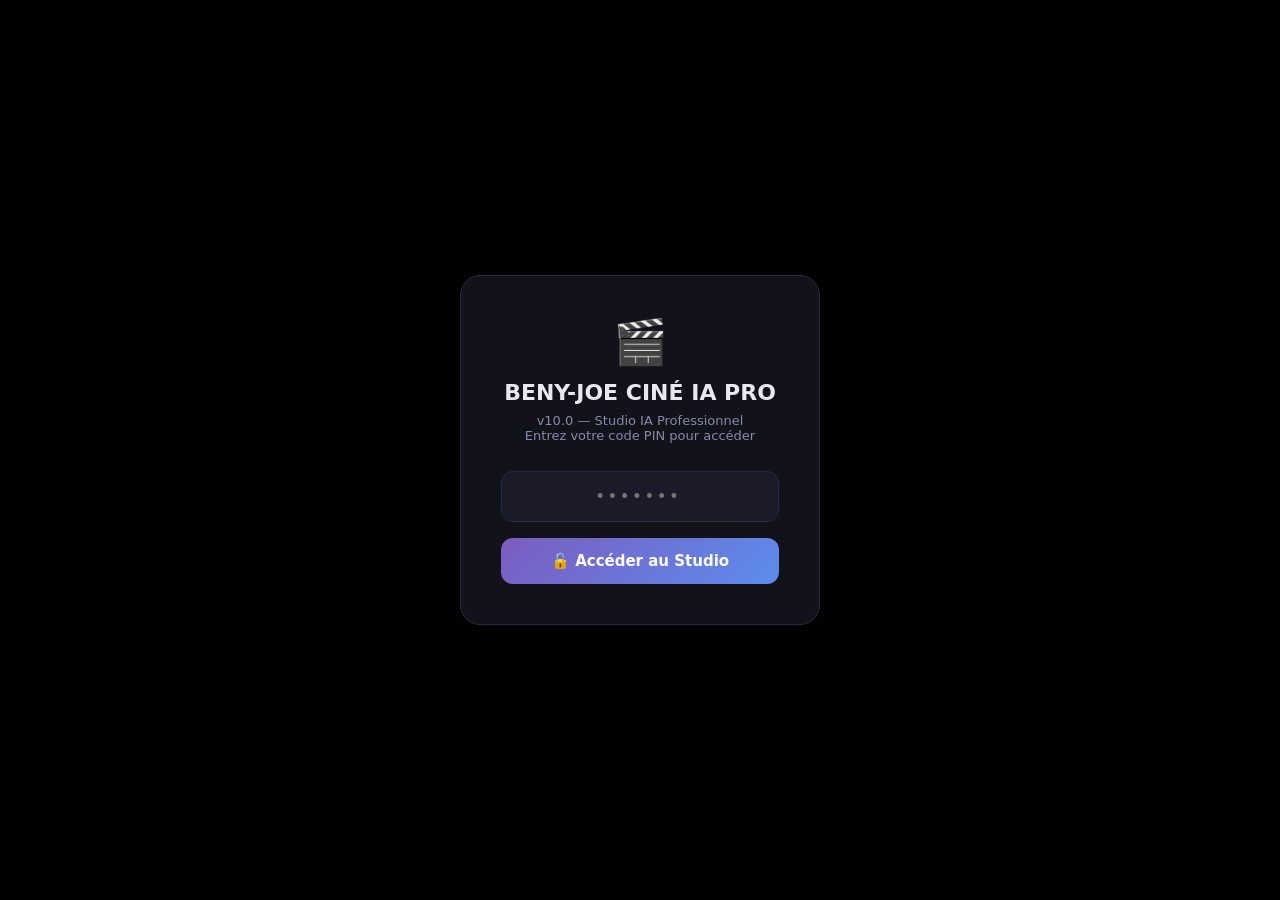
<file: frontend/index.html>
<!DOCTYPE html>
<html lang="fr">
<head>
<meta charset="UTF-8"/>
<meta name="viewport" content="width=device-width, initial-scale=1.0"/>
<title>🎬 BENY-JOE CINÉ IA PRO v8.0</title>
<style>
:root {
  --bg:#0a0a0f;--bg2:#12121a;--bg3:#1a1a28;--border:#2a2a40;
  --accent:#7c5cbf;--accent2:#5b8dee;--gold:#e8b84b;--red:#e84b6e;
  --green:#4be8a0;--text:#e8e8f0;--muted:#8888aa;--radius:12px;
  --shadow:0 4px 24px rgba(0,0,0,0.6);
}
*{box-sizing:border-box;margin:0;padding:0}
body{background:var(--bg);color:var(--text);font-family:'Segoe UI',system-ui,sans-serif;min-height:100vh;overflow-x:hidden}
.header{background:linear-gradient(135deg,#0f0f1e,#1a1030,#0f1825);border-bottom:1px solid var(--border);padding:20px 32px;display:flex;align-items:center;justify-content:space-between;position:sticky;top:0;z-index:100}
.logo{display:flex;align-items:center;gap:14px}
.logo-icon{font-size:32px;filter:drop-shadow(0 0 12px #7c5cbf80)}
.logo-text h1{font-size:20px;font-weight:700;background:linear-gradient(90deg,#a07cf0,#5b8dee,#e8b84b);-webkit-background-clip:text;-webkit-text-fill-color:transparent}
.logo-text p{font-size:11px;color:var(--muted);margin-top:2px}
.header-right{display:flex;align-items:center;gap:10px;flex-wrap:wrap}
/* GPU STATUS BADGE */
.gpu-badge{display:flex;align-items:center;gap:7px;background:var(--bg3);border:1px solid var(--border);border-radius:20px;padding:6px 14px;font-size:12px;cursor:pointer;transition:.2s}
.gpu-badge:hover{border-color:var(--accent)}
.dot{width:8px;height:8px;border-radius:50%;background:var(--muted)}
.dot.online{background:var(--green);box-shadow:0 0 8px var(--green)}
.dot.busy{background:var(--gold);box-shadow:0 0 8px var(--gold);animation:pulse 1s infinite}
.dot.offline{background:var(--red)}
.dot.cpu{background:#ff9900;box-shadow:0 0 8px #ff9900}
@keyframes pulse{0%,100%{opacity:1}50%{opacity:.4}}
/* GPU DETAIL PANEL */
.gpu-detail-panel{background:var(--bg2);border:1px solid var(--border);border-radius:var(--radius);padding:16px;margin-bottom:20px;display:none}
.gpu-detail-panel.show{display:block}
.gpu-detail-title{font-size:13px;font-weight:600;color:var(--text);margin-bottom:12px;display:flex;align-items:center;gap:8px}
.gpu-info-grid{display:grid;grid-template-columns:1fr 1fr;gap:8px;margin-bottom:12px}
.gpu-info-item{background:var(--bg3);border:1px solid var(--border);border-radius:8px;padding:10px;font-size:12px}
.gpu-info-item .label{color:var(--muted);font-size:10px;margin-bottom:4px}
.gpu-info-item .value{color:var(--text);font-weight:600}
.gpu-info-item .value.online{color:var(--green)}
.gpu-info-item .value.offline{color:var(--red)}
.gpu-info-item .value.cpu{color:#ff9900}
.gpu-url-row{display:flex;gap:8px;margin-top:8px}
.gpu-url-row input{flex:1;font-size:12px;background:var(--bg3);border:1px solid var(--border);border-radius:8px;padding:9px 12px;color:var(--text);outline:none}
.gpu-url-row input:focus{border-color:var(--accent)}
.gpu-url-row button{background:var(--accent);color:#fff;border:none;border-radius:8px;padding:9px 14px;font-size:12px;cursor:pointer;white-space:nowrap}
/* CONSOLE */
.console-panel{background:#050510;border:1px solid #1a1a40;border-radius:var(--radius);margin-bottom:20px;overflow:hidden;display:none}
.console-panel.show{display:block}
.console-header{background:#0d0d20;padding:10px 14px;display:flex;align-items:center;justify-content:space-between;border-bottom:1px solid #1a1a40}
.console-header span{font-size:12px;color:#5b8dee;font-family:monospace;font-weight:600}
.console-header-right{display:flex;gap:8px;align-items:center}
.console-body{height:220px;overflow-y:auto;padding:10px 14px;font-family:'Courier New',monospace;font-size:11px;line-height:1.6}
.console-body::-webkit-scrollbar{width:4px}
.console-body::-webkit-scrollbar-track{background:#0a0a18}
.console-body::-webkit-scrollbar-thumb{background:#2a2a50;border-radius:2px}
.log-line{margin-bottom:2px;word-break:break-all}
.log-info{color:#5b8dee}
.log-ok{color:#4be8a0}
.log-warn{color:#e8b84b}
.log-err{color:#e84b6e}
.log-time{color:#444466;margin-right:8px}
.log-cpu{color:#ff9900}
/* LAYOUT */
.layout{display:grid;grid-template-columns:360px 1fr;gap:0;min-height:calc(100vh - 80px)}
.sidebar{background:var(--bg2);border-right:1px solid var(--border);overflow-y:auto;padding:24px}
.main{padding:24px;overflow-y:auto}
/* MODAL */
.modal-overlay{position:fixed;inset:0;background:rgba(0,0,0,.85);z-index:1000;display:flex;align-items:center;justify-content:center}
.modal{background:var(--bg2);border:1px solid var(--border);border-radius:20px;padding:40px;width:360px;text-align:center}
.modal h2{font-size:22px;margin-bottom:8px}
.modal p{color:var(--muted);font-size:13px;margin-bottom:28px}
.pin-input{background:var(--bg3);border:1px solid var(--border);border-radius:var(--radius);padding:14px 18px;color:var(--text);font-size:18px;text-align:center;letter-spacing:6px;width:100%;margin-bottom:16px;outline:none;transition:.2s}
.pin-input:focus{border-color:var(--accent)}
/* TABS */
.tabs{display:flex;gap:4px;background:var(--bg3);border-radius:var(--radius);padding:4px;margin-bottom:24px}
.tab{flex:1;padding:10px;text-align:center;border-radius:8px;cursor:pointer;font-size:13px;color:var(--muted);transition:.2s;border:none;background:none;font-family:inherit}
.tab.active{background:var(--accent);color:#fff;font-weight:600}
.tab:hover:not(.active){background:var(--bg);color:var(--text)}
.section{display:none}
.section.active{display:block}
/* FORM */
.label{font-size:12px;color:var(--muted);margin-bottom:6px;display:flex;justify-content:space-between}
.label span{color:var(--text);font-weight:500}
.field{margin-bottom:18px}
textarea,input[type=text],input[type=number],select{width:100%;background:var(--bg3);border:1px solid var(--border);border-radius:var(--radius);padding:11px 14px;color:var(--text);font-size:13px;font-family:inherit;outline:none;transition:.2s}
textarea:focus,input:focus,select:focus{border-color:var(--accent)}
textarea{resize:vertical;min-height:80px}
select option{background:var(--bg2)}
.style-grid{display:grid;grid-template-columns:1fr 1fr;gap:6px;margin-bottom:18px}
.style-btn{background:var(--bg3);border:1px solid var(--border);border-radius:8px;padding:8px 6px;font-size:11px;color:var(--muted);cursor:pointer;text-align:center;transition:.2s;display:flex;flex-direction:column;gap:2px}
.style-btn:hover{border-color:var(--accent);color:var(--text)}
.style-btn.active{border-color:var(--accent);background:rgba(124,92,191,.15);color:var(--text);font-weight:600}
.style-btn .emoji{font-size:18px}
.toggle-row{display:flex;align-items:center;justify-content:space-between;margin-bottom:14px}
.toggle-row label{font-size:13px;color:var(--text)}
.toggle{position:relative;width:38px;height:20px;flex-shrink:0}
.toggle input{opacity:0;width:0;height:0}
.toggle-slider{position:absolute;inset:0;background:var(--border);border-radius:20px;cursor:pointer;transition:.2s}
.toggle-slider:before{content:'';position:absolute;width:14px;height:14px;left:3px;top:3px;background:#fff;border-radius:50%;transition:.2s}
.toggle input:checked+.toggle-slider{background:var(--accent)}
.toggle input:checked+.toggle-slider:before{transform:translateX(18px)}
input[type=range]{-webkit-appearance:none;width:100%;height:4px;background:var(--border);border-radius:2px;outline:none;cursor:pointer}
input[type=range]::-webkit-slider-thumb{-webkit-appearance:none;width:14px;height:14px;border-radius:50%;background:var(--accent);cursor:pointer}
.separator{border:none;border-top:1px solid var(--border);margin:18px 0}
/* BUTTONS */
.btn{width:100%;padding:14px;border:none;border-radius:var(--radius);font-size:15px;font-weight:700;cursor:pointer;transition:.2s;font-family:inherit}
.btn-primary{background:linear-gradient(135deg,var(--accent),var(--accent2));color:#fff}
.btn-primary:hover{transform:translateY(-1px);box-shadow:0 6px 20px rgba(124,92,191,.4)}
.btn-primary:disabled{opacity:.5;cursor:not-allowed;transform:none}
.btn-sm{width:auto;padding:8px 14px;font-size:12px;border-radius:8px;border:none;cursor:pointer;font-family:inherit}
.btn-ghost{background:transparent;border:1px solid var(--border);color:var(--muted)}
.btn-ghost:hover{border-color:var(--accent);color:var(--text)}
.btn-danger{background:rgba(232,75,110,.2);border:1px solid var(--red);color:var(--red)}
.btn-cpu{background:rgba(255,153,0,.15);border:1px solid #ff9900;color:#ff9900;font-size:11px;padding:5px 10px;border-radius:8px;cursor:pointer}
/* CPU MODE BANNER */
.cpu-banner{background:rgba(255,153,0,.1);border:1px solid rgba(255,153,0,.4);border-radius:var(--radius);padding:12px 16px;margin-bottom:16px;display:none;align-items:center;gap:10px;font-size:12px}
.cpu-banner.show{display:flex}
.cpu-banner-icon{font-size:20px;flex-shrink:0}
.cpu-banner-text{color:#ffaa22}
/* PROGRESS */
.progress-wrap{background:var(--bg2);border:1px solid var(--border);border-radius:var(--radius);padding:20px;margin-bottom:20px}
.progress-header{display:flex;justify-content:space-between;margin-bottom:10px;font-size:13px}
.progress-bar-bg{background:var(--bg3);border-radius:20px;height:8px;overflow:hidden}
.progress-bar{height:100%;background:linear-gradient(90deg,var(--accent),var(--accent2));border-radius:20px;transition:width .4s}
.progress-bar.cpu-mode{background:linear-gradient(90deg,#ff6600,#ff9900)}
.progress-step{font-size:12px;color:var(--muted);margin-top:8px;text-align:center}
.progress-frames{font-size:11px;color:var(--muted);margin-top:4px;text-align:center}
/* SIMULATED PROGRESS */
.sim-badge{display:inline-block;background:rgba(255,153,0,.2);border:1px solid #ff9900;border-radius:10px;padding:2px 8px;font-size:10px;color:#ff9900;margin-left:8px}
/* RESULTS */
.results-grid{display:grid;grid-template-columns:repeat(auto-fill,minmax(280px,1fr));gap:16px}
.result-card{background:var(--bg2);border:1px solid var(--border);border-radius:var(--radius);overflow:hidden;transition:.2s}
.result-card:hover{border-color:var(--accent);transform:translateY(-2px);box-shadow:var(--shadow)}
.result-card video,.result-card img{width:100%;aspect-ratio:16/9;object-fit:cover;background:#000;display:block}
.result-card .card-info{padding:12px}
.result-card .card-title{font-size:12px;font-weight:600;color:var(--text);margin-bottom:4px;overflow:hidden;text-overflow:ellipsis;white-space:nowrap}
.result-card .card-meta{font-size:11px;color:var(--muted);margin-bottom:10px}
.card-actions{display:flex;gap:6px}
.empty-state{text-align:center;padding:60px 20px;color:var(--muted)}
.empty-state .empty-icon{font-size:48px;margin-bottom:16px;opacity:.5}
.pill{display:inline-flex;align-items:center;gap:5px;padding:3px 10px;border-radius:20px;font-size:11px;font-weight:600}
.pill-done{background:rgba(75,232,160,.15);border:1px solid var(--green);color:var(--green)}
.pill-error{background:rgba(232,75,110,.15);border:1px solid var(--red);color:var(--red)}
.pill-proc{background:rgba(232,184,75,.15);border:1px solid var(--gold);color:var(--gold)}
.pill-queue{background:rgba(91,141,238,.15);border:1px solid var(--accent2);color:var(--accent2)}
/* UPLOAD */
.upload-zone{border:2px dashed var(--border);border-radius:var(--radius);padding:30px;text-align:center;cursor:pointer;transition:.2s;margin-bottom:18px}
.upload-zone:hover,.upload-zone.drag{border-color:var(--accent);background:rgba(124,92,191,.06)}
.upload-zone p{font-size:13px;color:var(--muted);margin-top:8px}
.upload-preview{width:100%;border-radius:var(--radius);display:none;margin-top:10px}
/* TOAST */
.toast-wrap{position:fixed;bottom:24px;right:24px;z-index:2000;display:flex;flex-direction:column;gap:8px}
.toast{background:var(--bg2);border:1px solid var(--border);border-radius:var(--radius);padding:12px 18px;font-size:13px;max-width:320px;animation:toastIn .25s;box-shadow:var(--shadow)}
.toast.ok{border-color:var(--green);color:var(--green)}
.toast.err{border-color:var(--red);color:var(--red)}
.toast.warn{border-color:var(--gold);color:var(--gold)}
@keyframes toastIn{from{opacity:0;transform:translateY(10px)}to{opacity:1;transform:none}}
/* HISTORY */
.history-list{display:flex;flex-direction:column;gap:8px}
.history-item{background:var(--bg3);border:1px solid var(--border);border-radius:var(--radius);padding:12px 14px;display:flex;align-items:center;gap:12px;font-size:12px}
.history-item .h-prompt{flex:1;overflow:hidden;text-overflow:ellipsis;white-space:nowrap;color:var(--text)}
.history-item .h-time{color:var(--muted);flex-shrink:0}
/* PROMPTS */
.prompts-library{display:grid;grid-template-columns:1fr 1fr;gap:8px;margin-bottom:18px}
.prompt-chip{background:var(--bg3);border:1px solid var(--border);border-radius:8px;padding:8px 10px;font-size:11px;cursor:pointer;transition:.2s;line-height:1.4}
.prompt-chip:hover{border-color:var(--accent2);background:rgba(91,141,238,.1)}
/* DIAG BUTTON */
.diag-btn{background:rgba(91,141,238,.15);border:1px solid var(--accent2);color:var(--accent2);font-size:11px;padding:5px 10px;border-radius:8px;cursor:pointer;border:1px solid var(--accent2)}
.diag-btn:hover{background:rgba(91,141,238,.3)}
@media(max-width:900px){.layout{grid-template-columns:1fr}.sidebar{border-right:none;border-bottom:1px solid var(--border)}}
</style>
</head>
<body>

<!-- LOGIN MODAL -->
<div class="modal-overlay" id="loginModal">
  <div class="modal">
    <div style="font-size:44px;margin-bottom:12px">🎬</div>
    <h2>BENY-JOE CINÉ IA PRO</h2>
    <p>v10.0 — Studio IA Professionnel<br/>Entrez votre code PIN pour accéder</p>
    <input class="pin-input" id="pinInput" type="password" placeholder="•••••••" maxlength="10" autocomplete="off"/>
    <button class="btn btn-primary" onclick="login()" style="width:100%">🔓 Accéder au Studio</button>
    <p id="loginError" style="color:var(--red);font-size:12px;margin-top:10px;display:none">❌ Code PIN incorrect</p>
  </div>
</div>

<!-- HEADER -->
<div class="header" id="mainHeader" style="display:none">
  <div class="logo">
    <div class="logo-icon">🎬</div>
    <div class="logo-text">
      <h1>BENY-JOE CINÉ IA PRO</h1>
      <p>Studio Génératif IA — v10.0 | Fondé par KHEDIM BENYAKHLEF</p>
    </div>
  </div>
  <div class="header-right">
    <div class="gpu-badge" id="gpuBadge" onclick="toggleGpuPanel()">
      <div class="dot" id="gpuDot"></div>
      <span id="gpuLabel">Vérification GPU...</span>
    </div>
    <button class="btn-sm diag-btn" onclick="toggleConsole()">🖥️ Console</button>
    <button class="btn-sm btn-ghost" onclick="runDiagnostic()">🔍 Diagnostic</button>
    <button class="btn-sm btn-ghost" onclick="logout()">⎋ Déconnexion</button>
  </div>
</div>

<!-- LAYOUT -->
<div class="layout" id="mainLayout" style="display:none">

<!-- SIDEBAR -->
<div class="sidebar">

  <!-- GPU DETAIL PANEL -->
  <div class="gpu-detail-panel" id="gpuDetailPanel">
    <div class="gpu-detail-title">⚙️ Statut GPU &amp; Configuration</div>
    <div class="gpu-info-grid">
      <div class="gpu-info-item"><div class="label">STATUT</div><div class="value" id="gpuInfoStatus">—</div></div>
      <div class="gpu-info-item"><div class="label">DEVICE</div><div class="value" id="gpuInfoDevice">—</div></div>
      <div class="gpu-info-item"><div class="label">VRAM</div><div class="value" id="gpuInfoVram">—</div></div>
      <div class="gpu-info-item"><div class="label">MODE</div><div class="value" id="gpuInfoMode">—</div></div>
    </div>
    <div style="font-size:11px;color:var(--muted);margin-bottom:6px">🔗 URL GPU Kaggle/Colab</div>
    <div class="gpu-url-row">
      <input type="text" id="gpuUrlInput" placeholder="https://xxxx.ngrok-free.app"/>
      <button onclick="updateGpuUrl()">Mettre à jour</button>
    </div>
    <div style="margin-top:10px;display:flex;gap:8px">
      <button class="btn-sm btn-ghost" onclick="checkGpuStatus()" style="font-size:11px">🔄 Actualiser</button>
      <button class="btn-sm diag-btn" onclick="runDiagnostic()" style="font-size:11px">🔍 Lancer Diagnostic</button>
    </div>
  </div>

  <!-- CPU MODE BANNER -->
  <div class="cpu-banner" id="cpuBanner">
    <div class="cpu-banner-icon">⚠️</div>
    <div class="cpu-banner-text">
      <b>⚙️ Mode CPU actif</b> — Génération réelle en cours (vidéos courtes).<br/>
      Connectez le notebook Colab/Kaggle avec GPU pour des vidéos longues.
    </div>
  </div>

  <!-- TABS -->
  <div class="tabs">
    <button class="tab active" onclick="switchTab('video',this)">🎬 Vidéo</button>
    <button class="tab" onclick="switchTab('image',this)">🖼️ Image</button>
    <button class="tab" onclick="switchTab('animate',this)">🎞️ Animer</button>
  </div>

  <!-- SECTION VIDEO -->
  <div class="section active" id="sec-video">
    <div class="field">
      <div class="label">Prompt cinématographique</div>
      <textarea id="promptVideo" rows="3" placeholder="Ex: Un samouraï solitaire sous la pluie torrentielle, ralenti cinématographique, lumière dramatique..."></textarea>
    </div>
    <div class="field">
      <div class="label">Style visuel</div>
      <div class="style-grid" id="styleGridVideo"></div>
    </div>
    <div class="separator"></div>
    <div class="field">
      <div class="label">Nombre de frames <span id="framesVal">128</span></div>
      <input type="range" min="8" max="128" value="128" id="framesSlider" oninput="document.getElementById('framesVal').textContent=this.value"/>
    </div>
    <div class="field">
      <div class="label">FPS <span id="fpsVal">16</span></div>
      <input type="range" min="4" max="16" value="16" id="fpsSlider" oninput="document.getElementById('fpsVal').textContent=this.value"/>
    </div>
    <div class="field">
      <div class="label">Steps qualité <span id="stepsValV">30</span></div>
      <input type="range" min="10" max="40" value="30" id="stepsSliderV" oninput="document.getElementById('stepsValV').textContent=this.value"/>
    </div>
    <div class="separator"></div>
    <div class="toggle-row">
      <label>🎙️ Voix Off IA</label>
      <label class="toggle"><input type="checkbox" id="voixToggle" checked/><span class="toggle-slider"></span></label>
    </div>
    <div id="voixOptions">
      <div class="field">
        <div class="label">Style de voix</div>
        <select id="voixStyle">
          <option value="masculin">🎤 Masculin — Posé et profond</option>
          <option value="feminin">🎤 Féminin — Claire et douce</option>
          <option value="dramatique">🎤 Dramatique — Grave et intense</option>
          <option value="jeune">🎤 Jeune — Dynamique</option>
          <option value="epique">🎤 Épique — Narrateur puissant</option>
        </select>
      </div>
      <div class="field">
        <div class="label">Narration personnalisée (optionnel)</div>
        <textarea id="texteVoix" rows="2" placeholder="Laissez vide pour génération automatique..."></textarea>
      </div>
      <div class="field">
        <div class="label">Volume voix <span id="volVoixVal">90%</span></div>
        <input type="range" min="0" max="100" value="90" id="volVoix" oninput="document.getElementById('volVoixVal').textContent=this.value+'%'"/>
      </div>
    </div>
    <div class="separator"></div>
    <div class="toggle-row">
      <label>🎵 Musique IA</label>
      <label class="toggle"><input type="checkbox" id="musiqueToggle" checked/><span class="toggle-slider"></span></label>
    </div>
    <div id="musiqueOptions">
      <div class="field">
        <div class="label">Style musical</div>
        <select id="musiqueStyle">
          <option value="cinematique">🎻 Cinématique — Orchestre épique</option>
          <option value="ambiante">🎹 Ambiante — Piano doux</option>
          <option value="cyberpunk">🎸 Cyberpunk — Synthwave sombre</option>
          <option value="nature">🪕 Nature — Guitare acoustique</option>
          <option value="scifi">🎹 Sci-Fi — Électronique cosmique</option>
          <option value="noir">🎷 Noir — Jazz mystérieux</option>
          <option value="fantasy">🪗 Fantasy — Orchestre magique</option>
          <option value="horror">🎻 Horror — Cordes dissonantes</option>
          <option value="epic_battle">🥁 Bataille épique — Percussions</option>
          <option value="romantique">🎻 Romantique — Violon solo</option>
        </select>
      </div>
      <div class="field">
        <div class="label">Volume musique <span id="volMusiqueVal">28%</span></div>
        <input type="range" min="0" max="100" value="28" id="volMusique" oninput="document.getElementById('volMusiqueVal').textContent=this.value+'%'"/>
      </div>
    </div>
    <div class="separator"></div>
    <button class="btn btn-primary" id="btnGenerateVideo">🎬 Générer Vidéo + Voix + Musique</button>
  </div>

  <!-- SECTION IMAGE -->
  <div class="section" id="sec-image">
    <div class="field">
      <div class="label">Prompt image</div>
      <textarea id="promptImage" rows="3" placeholder="Ex: Portrait d'un guerrier fantastique, armure dorée, arrière-plan épique..."></textarea>
    </div>
    <div class="field">
      <div class="label">Style visuel</div>
      <div class="style-grid" id="styleGridImage"></div>
    </div>
    <div class="field">
      <div class="label">Résolution</div>
      <select id="imageResolution">
        <option value="1024x1024">1024×1024 — Carré HD</option>
        <option value="1024x576">1024×576 — Cinémascope</option>
        <option value="576x1024">576×1024 — Portrait</option>
        <option value="768x768">768×768 — Standard</option>
      </select>
    </div>
    <div class="field">
      <div class="label">Steps qualité <span id="stepsValI">30</span></div>
      <input type="range" min="15" max="50" value="30" id="stepsSliderI" oninput="document.getElementById('stepsValI').textContent=this.value"/>
    </div>
    <div class="separator"></div>
    <button class="btn btn-primary" id="btnGenerateImage">🖼️ Générer Image SDXL</button>
  </div>

  <!-- SECTION ANIMATE -->
  <div class="section" id="sec-animate">
    <div class="upload-zone" id="uploadZone" onclick="document.getElementById('fileInput').click()" ondrop="onDrop(event)" ondragover="onDragOver(event)" ondragleave="this.classList.remove('drag')">
      <div style="font-size:32px">📤</div>
      <p>Glissez une image ici<br/>ou cliquez pour choisir</p>
      <input type="file" id="fileInput" accept="image/*" style="display:none" onchange="onFileSelect(event)"/>
    </div>
    <img id="uploadPreview" class="upload-preview"/>
    <div class="field">
      <div class="label">Prompt d'animation (optionnel)</div>
      <textarea id="promptAnimate" rows="2" placeholder="Ex: La caméra s'avance lentement..."></textarea>
    </div>
    <div class="field">
      <div class="label">Nombre de frames <span id="animFramesVal">25</span></div>
      <input type="range" min="10" max="30" value="25" id="animFramesSlider" oninput="document.getElementById('animFramesVal').textContent=this.value"/>
    </div>
    <div class="field">
      <div class="label">Intensité du mouvement <span id="motionVal">127</span></div>
      <input type="range" min="1" max="255" value="127" id="motionSlider" oninput="document.getElementById('motionVal').textContent=this.value"/>
    </div>
    <div class="separator"></div>
    <div class="toggle-row">
      <label>🎵 Musique IA</label>
      <label class="toggle"><input type="checkbox" id="animMusiqueToggle" checked/><span class="toggle-slider"></span></label>
    </div>
    <div class="field">
      <select id="animMusiqueStyle">
        <option value="cinematique">🎻 Cinématique</option>
        <option value="ambiante">🎹 Ambiante</option>
        <option value="fantasy">🪗 Fantasy</option>
        <option value="noir">🎷 Noir</option>
      </select>
    </div>
    <div class="separator"></div>
    <button class="btn btn-primary" id="btnAnimate">🎞️ Animer l'Image</button>
  </div>

</div><!-- FIN SIDEBAR -->

<!-- MAIN -->
<div class="main">

  <!-- CONSOLE DIAGNOSTIC -->
  <div class="console-panel" id="consolePanel">
    <div class="console-header">
      <span>🖥️ CONSOLE DIAGNOSTIC — BENY-JOE STUDIO v10.0</span>
      <div class="console-header-right">
        <button class="btn-sm btn-ghost" onclick="clearConsole()" style="font-size:10px;padding:3px 8px">🗑 Vider</button>
        <button class="btn-sm btn-ghost" onclick="toggleConsole()" style="font-size:10px;padding:3px 8px">✕ Fermer</button>
      </div>
    </div>
    <div class="console-body" id="consoleBody">
      <div class="log-line log-info"><span class="log-time">--:--:--</span>Console initialisée. Cliquez sur "Diagnostic" pour analyser.</div>
    </div>
  </div>

  <!-- PROGRESS BAR -->
  <div class="progress-wrap" id="progressWrap" style="display:none">
    <div class="progress-header">
      <span id="progressType">Génération en cours...</span>
      <span id="progressPct">0%</span>
    </div>
    <div class="progress-bar-bg"><div class="progress-bar" id="progressBar" style="width:0%"></div></div>
    <div class="progress-step" id="progressStep">Initialisation...</div>
    <div class="progress-frames" id="progressFrames"></div>
    <div style="text-align:center;margin-top:12px">
      <button class="btn-sm btn-danger" onclick="cancelJob()">✕ Annuler</button>
    </div>
  </div>

  <!-- MAIN TABS -->
  <div class="tabs" style="margin-bottom:20px">
    <button class="tab active" onclick="switchMainTab('results',this)">🎬 Résultats</button>
    <button class="tab" onclick="switchMainTab('library',this)">📚 Bibliothèque</button>
    <button class="tab" onclick="switchMainTab('history',this)">📋 Historique</button>
  </div>

  <!-- RESULTS -->
  <div id="main-results">
    <div class="results-grid" id="resultsGrid">
      <div class="empty-state">
        <div class="empty-icon">🎬</div>
        <p>Vos créations apparaîtront ici</p>
        <p style="font-size:12px;margin-top:8px">Entrez un prompt et lancez la génération</p>
      </div>
    </div>
  </div>

  <!-- LIBRARY -->
  <div id="main-library" style="display:none">
    <h3 style="margin-bottom:16px;font-size:15px">📚 Bibliothèque de Prompts Cinématiques</h3>
    <div class="prompts-library" id="promptsLibrary"></div>
  </div>

  <!-- HISTORY -->
  <div id="main-history" style="display:none">
    <div style="display:flex;justify-content:space-between;align-items:center;margin-bottom:16px">
      <h3 style="font-size:15px">📋 Historique des Générations</h3>
      <button class="btn-sm btn-danger" onclick="clearHistory()">🗑️ Vider</button>
    </div>
    <div class="history-list" id="historyList"></div>
  </div>

</div>
</div><!-- FIN LAYOUT -->

<div class="toast-wrap" id="toastWrap"></div>

<script>
// ════════════════════════════════════════════════
// CONFIG
// ════════════════════════════════════════════════
const API = '';
const STYLES = [
  {id:'cinematic',emoji:'🎥',label:'Cinématique'},
  {id:'cyberpunk',emoji:'🌆',label:'Cyberpunk'},
  {id:'epic_battle',emoji:'⚔️',label:'Épique'},
  {id:'nature',emoji:'🌿',label:'Nature'},
  {id:'scifi',emoji:'🚀',label:'Sci-Fi'},
  {id:'noir',emoji:'🖤',label:'Film Noir'},
  {id:'fantasy',emoji:'🧙',label:'Fantasy'},
  {id:'horror',emoji:'👁️',label:'Horreur'},
  {id:'romantique',emoji:'🌹',label:'Romantique'},
];
const PROMPTS = [
  {prompt:'Un samouraï solitaire sous la pluie, ralenti, lumière dramatique, profondeur de champ',style:'cinematic'},
  {prompt:'Cité cyberpunk de nuit, voitures volantes, pluie néon, ultra réaliste',style:'cyberpunk'},
  {prompt:'Dragon épique survolant des montagnes enneigées, heure dorée, 8K',style:'fantasy'},
  {prompt:'Astronaute flottant dans l\'espace profond, nebuleuse coloree, cinematique',style:'scifi'},
  {prompt:'Guerriers antiques en bataille épique, feu et fumée, ciel dramatique',style:'epic_battle'},
  {prompt:'Forêt enchantée bioluminescente, créatures magiques, brume, 4K',style:'fantasy'},
  {prompt:'Détective dans une ville noir des années 40, pluie, ombres, grain de film',style:'noir'},
  {prompt:'Rue de Tokyo de nuit, reflets néon dans la pluie, couleurs cinématiques',style:'cyberpunk'},
  {prompt:'Montagne brumeuse au lever du soleil, vaste paysage, timelapse nuageux',style:'nature'},
  {prompt:'Bâtiment abandonné sous la brume, clair de lune, atmosphère sombre',style:'horror'},
  {prompt:'Station spatiale intérieure, zéro gravité, technologie futuriste',style:'scifi'},
  {prompt:'Coucher de soleil sur la mer, reflets dorés, vagues douces, romantique',style:'romantique'},
];

// ════════════════════════════════════════════════
// STATE
// ════════════════════════════════════════════════
let currentTab       = 'video';
let selectedStyleV   = 'cinematic';
let selectedStyleI   = 'cinematic';
let uploadedImageB64 = null;
let currentJobId     = null;
let pollInterval     = null;
let results          = [];
let history          = [];
let gpuOnline        = false;
let gpuData          = null;
let cpuFallback      = false;
let simInterval      = null;

// ════════════════════════════════════════════════
// CONSOLE
// ════════════════════════════════════════════════
function clog(msg, type='info') {
  const body = document.getElementById('consoleBody');
  if(!body) return;
  const now = new Date().toLocaleTimeString('fr-FR',{hour12:false});
  const div = document.createElement('div');
  div.className = `log-line log-${type}`;
  div.innerHTML = `<span class="log-time">${now}</span>${escHtml(msg)}`;
  body.appendChild(div);
  body.scrollTop = body.scrollHeight;
  // keep max 200 lines
  while(body.children.length > 200) body.removeChild(body.firstChild);
}
function escHtml(s){ return String(s).replace(/&/g,'&amp;').replace(/</g,'&lt;').replace(/>/g,'&gt;'); }
function clearConsole(){ document.getElementById('consoleBody').innerHTML=''; clog('Console vidée.'); }
function toggleConsole(){
  const p = document.getElementById('consolePanel');
  p.classList.toggle('show');
}

// ════════════════════════════════════════════════
// DIAGNOSTIC
// ════════════════════════════════════════════════
async function runDiagnostic() {
  // Open console
  document.getElementById('consolePanel').classList.add('show');
  clog('════ DIAGNOSTIC DÉMARRÉ ════','info');
  clog('Version studio: v10.0','info');
  clog('URL origine: ' + window.location.href,'info');

  // 1. Test serveur backend
  clog('▶ Test connexion serveur backend...','info');
  try {
    const r = await fetch(API+'/api/health',{signal:AbortSignal.timeout(8000)});
    if(r.ok) {
      clog('✅ Backend OK — statut 200','ok');
      const d = await r.json();
      clog(`  Version: ${d.version} | Queue: ${d.queue_size} | Jobs total: ${d.jobs_total}`,'info');

      // 2. Test GPU
      clog('▶ Analyse GPU connecté...','info');
      const gpuEntries = Object.entries(d.gpu||{});
      if(!gpuEntries.length) {
        clog('⚠ Aucun GPU configuré dans la réponse health','warn');
      }
      for(const [name, g] of gpuEntries) {
        if(g.status==='non_configuré' || g==='non_configuré') {
          clog(`  [${name}] ❌ URL GPU non configurée (variable env COLAB_URL_PRIMARY vide)`, 'err');
          clog('  → Copiez l\'URL ngrok de Kaggle/Colab et collez-la dans Configuration GPU','warn');
        } else if(g.status==='online') {
          clog(`  [${name}] ✅ GPU EN LIGNE — Device: ${g.device||'?'} | VRAM: ${g.vram_gb||'?'}GB | Running: ${g.running}`, 'ok');
        } else if(g.status==='offline') {
          clog(`  [${name}] ❌ GPU HORS LIGNE — Erreur: ${g.error||'timeout'}`, 'err');
          clog('  → Vérifiez que votre notebook Kaggle/Colab est actif et que l\'URL ngrok est valide','warn');
        } else {
          clog(`  [${name}] ⚠ Statut inconnu: ${JSON.stringify(g)}`, 'warn');
        }
      }
      clog(`  URL GPU configurée: ${d.gpu_url||'(vide)'}`, d.gpu_url && d.gpu_url!=='NOT_CONFIGURED'?'ok':'warn');

    } else {
      clog(`❌ Backend réponse HTTP ${r.status}`,'err');
    }
  } catch(e) {
    clog(`❌ Backend inaccessible: ${e.message}`,'err');
    clog('  → Vérifiez que le service Render est démarré','warn');
    clog('  → Render free tier: délai de 50s au réveil, attendez et réessayez','warn');
  }

  // 3. Test endpoint generate (dry run)
  clog('▶ Test endpoint /api/generate (sans prompt)...','info');
  try {
    const r2 = await fetch(API+'/api/generate',{
      method:'POST', headers:{'Content-Type':'application/json'},
      body: JSON.stringify({prompt:''}),
      signal: AbortSignal.timeout(5000)
    });
    const d2 = await r2.json();
    if(d2.error==='Prompt vide') clog('✅ Endpoint /api/generate répond correctement','ok');
    else clog(`  Réponse: ${JSON.stringify(d2)}`,'info');
  } catch(e) {
    clog(`❌ /api/generate inaccessible: ${e.message}`,'err');
  }

  // 4. Browser info
  clog('▶ Info navigateur...','info');
  clog(`  ${navigator.userAgent.substring(0,80)}`,'info');
  clog(`  Mémoire estimée: ${navigator.deviceMemory||'?'} GB RAM`,'info');

  // 5. Résumé et conseil
  clog('════ FIN DIAGNOSTIC ════','info');
  if(!gpuOnline) {
    clog('💡 CONSEIL: GPU hors ligne → Notebook Colab actif en CPU ⚙️ — génération réelle (5 min/vidéo).','warn');
    clog('   Pour une vraie génération: lancez votre notebook Kaggle avec le GPU activé,','warn');
    clog('   copiez l\'URL ngrok et collez-la dans le panel GPU (bouton en haut).','warn');
  } else {
    clog('🎬 Tout semble OK! Vous pouvez lancer une génération.','ok');
  }
  toast('Diagnostic terminé — voir console','ok');
}

// ════════════════════════════════════════════════
// GPU STATUS (amélioré)
// ════════════════════════════════════════════════
async function checkGpuStatus() {
  clog('Vérification statut GPU...','info');
  try {
    const r = await fetch(API+'/api/health',{signal:AbortSignal.timeout(8000)});
    const text = await r.text();
    let d;
    try { d = JSON.parse(text); }
    catch(parseErr) {
      clog(`⚠ Health: réponse non-JSON du backend (${text.substring(0,60)})`, 'warn');
      throw new Error('Réponse non-JSON: ' + text.substring(0,40));
    }
    const gpu = Object.values(d.gpu||{})[0];
    const dot = document.getElementById('gpuDot');
    const lbl = document.getElementById('gpuLabel');

    gpuData = gpu;

    if(gpu && gpu.status==='online') {
      gpuOnline = true;
      cpuFallback = false;
      dot.className = 'dot ' + (gpu.running?'busy':'online');
      lbl.textContent = gpu.running
        ? `GPU — ${gpu.step||'En cours'}`
        : `GPU Prêt — ${gpu.vram_gb||'?'} GB`;
      // update detail panel
      setGpuInfo('online',gpu.device||'GPU',`${gpu.vram_gb||'?'} GB`,gpu.mode||'GPU');
      document.getElementById('cpuBanner').classList.remove('show');
      clog(`GPU en ligne: ${gpu.device||'?'} | VRAM: ${gpu.vram_gb||'?'}GB`,'ok');
    } else {
      gpuOnline = false;
      cpuFallback = true;
      if(gpu && gpu.status==='offline') {
        dot.className = 'dot offline';
        lbl.textContent = 'GPU Hors ligne';
        setGpuInfo('offline','—','—','CPU ⚙️ (réel)');
        clog(`GPU hors ligne: ${gpu.error||'connexion impossible'}`,'err');
      } else {
        dot.className = 'dot';
        lbl.textContent = 'GPU non configuré';
        setGpuInfo('non_config','—','—','CPU ⚙️ (réel)');
        clog('GPU: URL non configurée','warn');
      }
      document.getElementById('cpuBanner').classList.add('show');
    }
  } catch(e) {
    gpuOnline = false;
    cpuFallback = true;
    document.getElementById('gpuDot').className='dot offline';
    document.getElementById('gpuLabel').textContent='Backend hors ligne';
    setGpuInfo('offline','—','—','Hors ligne');
    document.getElementById('cpuBanner').classList.add('show');
    let errMsg = e.message || String(e);
    if(errMsg.includes('JSON') || errMsg.includes('Unexpected token') || errMsg.includes('SyntaxError')) {
      clog(`⚠ Health check: réponse HTML reçue (ngrok browser warning) — le notebook tourne peut-être!`,'warn');
      clog(`  → Solution: vérifiez que l'URL ngrok est bien copiée et que le notebook est actif`,'warn');
    } else {
      clog(`Erreur health check: ${errMsg}`,'err');
    }
  }
}

function setGpuInfo(status, device, vram, mode) {
  const el = (id,val,cls) => {
    const e = document.getElementById(id);
    if(e){e.textContent=val; e.className='value '+(cls||'');}
  };
  const statusMap = {online:'✅ EN LIGNE',offline:'❌ HORS LIGNE',non_config:'⚠ NON CONFIGURÉ'};
  el('gpuInfoStatus', statusMap[status]||status, status==='online'?'online':status==='offline'?'offline':'');
  el('gpuInfoDevice', device);
  el('gpuInfoVram', vram);
  el('gpuInfoMode', mode, mode.startsWith('CPU')?'cpu':'online');
}

function toggleGpuPanel() {
  document.getElementById('gpuDetailPanel').classList.toggle('show');
}

async function updateGpuUrl() {
  const url = document.getElementById('gpuUrlInput').value.trim();
  if(!url.startsWith('http')) { toast('URL invalide — doit commencer par http','err'); return; }
  try {
    const r = await fetch(API+'/api/gpu_url',{
      method:'POST', headers:{'Content-Type':'application/json'},
      body: JSON.stringify({url})
    });
    const d = await r.json();
    if(d.ok) {
      toast('✅ URL GPU mise à jour!');
      clog(`URL GPU mise à jour: ${url}`,'ok');
      checkGpuStatus();
    } else toast(d.error||'Erreur','err');
  } catch(e) { toast('Connexion impossible','err'); }
}

// ════════════════════════════════════════════════
// SIMULATED PROGRESS (CPU fallback)
// ════════════════════════════════════════════════
function startSimulatedProgress(label, totalMs) {
  const bar = document.getElementById('progressBar');
  bar.classList.add('cpu-mode');
  let elapsed = 0;
  const step = 1000;
  const steps = ['🖥️ Mode CPU — Initialisation...','📝 Traitement du prompt...','🎨 Génération des frames (CPU)...','🎵 Synthèse audio...','🎞️ Assemblage final...'];
  simInterval = setInterval(()=>{
    elapsed += step;
    const pct = Math.min(95, Math.round((elapsed/totalMs)*100));
    const si = Math.floor((pct/100)*steps.length);
    updateProgress(pct, steps[Math.min(si,steps.length-1)]);
    clog(`[CPU Sim] ${pct}% — ${steps[Math.min(si,steps.length-1)]}`,'cpu');
    if(elapsed >= totalMs) clearInterval(simInterval);
  }, step);
}

function stopSimulatedProgress() {
  if(simInterval) { clearInterval(simInterval); simInterval=null; }
  document.getElementById('progressBar').classList.remove('cpu-mode');
}

// ════════════════════════════════════════════════
// GENERATE FUNCTIONS
// ════════════════════════════════════════════════
async function generateVideo() {
  const prompt = document.getElementById('promptVideo').value.trim();
  if(!prompt) { toast('Entrez un prompt!','err'); return; }
  const payload = {
    prompt, style: selectedStyleV,
    frames: +document.getElementById('framesSlider').value,
    fps: +document.getElementById('fpsSlider').value,
    steps: +document.getElementById('stepsSliderV').value,
    voix_active: document.getElementById('voixToggle').checked,
    style_voix: document.getElementById('voixStyle').value,
    texte_voix: document.getElementById('texteVoix').value.trim()||null,
    musique_active: document.getElementById('musiqueToggle').checked,
    style_musique: document.getElementById('musiqueStyle').value,
    volume_voix: document.getElementById('volVoix').value/100,
    volume_musique: document.getElementById('volMusique').value/100,
  };
  await startJob('/api/generate', payload, 'Génération Vidéo + Voix + Musique');
}

async function generateImage() {
  const prompt = document.getElementById('promptImage').value.trim();
  if(!prompt) { toast('Entrez un prompt!','err'); return; }
  const payload = {
    prompt, style: selectedStyleI,
    resolution: document.getElementById('imageResolution').value,
    steps: +document.getElementById('stepsSliderI').value,
  };
  await startJob('/api/generate_image', payload, 'Génération Image SDXL');
}

async function animateImage() {
  if(!uploadedImageB64) { toast('Choisissez une image!','err'); return; }
  const payload = {
    image_b64: uploadedImageB64,
    prompt: document.getElementById('promptAnimate').value.trim(),
    num_frames: +document.getElementById('animFramesSlider').value,
    motion_bucket_id: +document.getElementById('motionSlider').value,
    musique_active: document.getElementById('animMusiqueToggle').checked,
    style_musique: document.getElementById('animMusiqueStyle').value,
  };
  await startJob('/api/img2video', payload, 'Animation Image → Vidéo');
}

// ════════════════════════════════════════════════
// CORE JOB MANAGER
// ════════════════════════════════════════════════
async function startJob(endpoint, payload, label) {
  disableButtons(true);
  showProgress(label);
  clog(`═══ JOB DÉMARRÉ: ${label} ═══`,'info');
  clog(`Prompt: "${(payload.prompt||'').substring(0,80)}"`,'info');
  clog(`GPU Online: ${gpuOnline} | CPU Fallback: ${cpuFallback}`,'info');

  // ══ Toujours envoyer au GPU — jamais de simulation ═══════════════
  let lastError = '';
  for(let attempt=1; attempt<=3; attempt++) {
    try {
      updateProgress(0, attempt>1 ? `Reconnexion ${attempt}/3...` : 'Envoi au GPU...');
      clog(`Tentative GPU ${attempt}/3 → ${endpoint}`,'info');
      const ctrl = new AbortController();
      const timer = setTimeout(()=>ctrl.abort(), 25000);
      const r = await fetch(API+endpoint, {
        method:'POST', headers:{'Content-Type':'application/json'},
        body: JSON.stringify(payload), signal: ctrl.signal,
      });
      clearTimeout(timer);
      const d = await r.json();
      clog(`Réponse serveur: ${JSON.stringify(d).substring(0,100)}`,'info');

      if(d.error) {
        clog(`Erreur serveur: ${d.error}`,'err');
        if(d.error.includes('GPU') || d.error.includes('ngrok') || d.error.includes('Colab') || d.error.includes('hors ligne')) {
          toast(`❌ ${d.error} — Relancez Kaggle/Colab et mettez à jour l'URL ngrok`,'err');
          stopProgress(); disableButtons(false); return;
        }
        toast(d.error,'err'); stopProgress(); disableButtons(false); return;
      }
      if(!d.job_id) {
        clog('Réponse invalide: pas de job_id','err');
        toast('Réponse invalide serveur','err'); stopProgress(); disableButtons(false); return;
      }
      currentJobId = d.job_id;
      clog(`Job GPU accepté: ${d.job_id} — polling démarré`,'ok');
      pollJob(currentJobId, label, payload.prompt||'');
      return;
    } catch(e) {
      lastError = e.message||'timeout';
      clog(`Tentative ${attempt} échouée: ${lastError}`,'err');
      if(attempt<3) {
        updateProgress(0, `Serveur endormi, réveil... (${attempt}/3)`);
        clog('Attente 6s avant retry...','info');
        await new Promise(res=>setTimeout(res,6000));
      }
    }
  }
  // Backend inaccessible après 3 tentatives → erreur claire
  clog('Backend inaccessible (3 tentatives) — vérifiez le serveur Render et l\'URL ngrok','err');
  toast('❌ Serveur inaccessible — Vérifiez benyjoe-studio.onrender.com et relancez Kaggle/Colab','err');
  stopProgress();
  disableButtons(false);
}

// ════════════════════════════════════════════════
// CPU SIMULATION MODE
// ════════════════════════════════════════════════
function simulateCPUGeneration(label, prompt) {
  clog('════ MODE CPU SIMULATION ════','cpu');
  clog('Aucune connexion GPU/CPU notebook disponible.','cpu');
  clog('ATTENTION: ceci est une SIMULATION — aucune vraie vidéo ne sera générée.','warn');
  clog('Pour une vraie génération: lancez le notebook Kaggle (CPU ou GPU activé),','warn');
  clog('puis copiez l\'URL ngrok dans le panel GPU (bouton en haut à gauche).','warn');

  const totalMs = 45000; // 45s simulation
  startSimulatedProgress(label, totalMs);

  setTimeout(()=>{
    stopSimulatedProgress();
    clearInterval(pollInterval);
    updateProgress(100,'✅ Simulation terminée (CPU)');
    setTimeout(()=>{
      stopProgress();
      disableButtons(false);
      // Show placeholder result card
      const fakeResult = {
        url: null,
        prompt,
        type: label,
        jobId: 'cpu-sim-'+Date.now(),
        time: new Date().toLocaleTimeString(),
        isSim: true,
      };
      results.unshift(fakeResult);
      renderResults();
      addHistory('cpu-sim','[SIMULATION CPU] '+prompt, label, null);
      toast('✅ Simulation terminée — Configurez GPU pour une vraie génération','ok');
      clog('Simulation terminée. Pour une vraie génération, activez votre GPU Kaggle/Colab.','cpu');
    }, 1200);
  }, totalMs);
}

// ════════════════════════════════════════════════
// POLL JOB
// ════════════════════════════════════════════════
function pollJob(jobId, label, prompt) {
  clearInterval(pollInterval);
  clog(`Polling démarré pour job ${jobId} (toutes les 5s)`,'info');
  let queuedCount = 0;
  const MAX_QUEUED = 60; // 5 minutes (60 × 5s) — pas de bascule CPU

  pollInterval = setInterval(async()=>{
    try {
      const r = await fetch(API+'/api/status/'+jobId);
      const d = await r.json();
      updateProgress(d.progress||0, d.step||'En cours...', d.current_frame, d.total_frames);
      clog(`[${jobId}] ${d.progress||0}% — ${d.step||''} — status:${d.status}`,'info');

      // ══ BLOCAGE QUEUED → attente longue, PAS de simulation CPU ══
      if(d.status==='queued') {
        queuedCount++;
        const waited = queuedCount*5;
        const maxWait = MAX_QUEUED*5;
        clog(`[${jobId}] Queued depuis ${waited}s... (timeout dans ${maxWait-waited}s)`,'warn');
        updateProgress(0, `⏳ GPU en attente... ${waited}s / ${maxWait}s max`);
        if(queuedCount >= MAX_QUEUED) {
          clearInterval(pollInterval);
          try { await fetch(API+'/api/cancel/'+jobId,{method:'POST'}); } catch(e){}
          clog(`❌ Job bloqué ${maxWait}s en queue — GPU hors ligne ou URL ngrok expirée`,'err');
          toast(`❌ GPU non disponible après ${maxWait}s — Relancez Kaggle/Colab et mettez à jour l'URL ngrok`,'err');
          stopProgress();
          disableButtons(false);
        }
        return;
      }
      queuedCount = 0;

      if(d.status==='done') {
        clearInterval(pollInterval);
        stopProgress();
        disableButtons(false);
        checkGpuStatus();
        addResult(d.result, prompt, label, jobId);
        addHistory(jobId, prompt, label, d.result);
        clog(`✅ Job ${jobId} terminé! Résultat: ${d.result}`,'ok');
        toast('✅ Génération terminée!');
      } else if(d.status==='error') {
        clearInterval(pollInterval);
        clog(`❌ Erreur job ${jobId}: ${d.error}`,'err');
        stopProgress();
        disableButtons(false);
        toast(d.error||'❌ Erreur GPU — Vérifiez URL ngrok et notebook Kaggle/Colab','err');
      } else if(d.status==='cancelled') {
        clearInterval(pollInterval);
        stopProgress();
        disableButtons(false);
        clog(`Job ${jobId} annulé`,'warn');
        toast('Job annulé');
      }
    } catch(e) {
      clog(`Erreur poll: ${e.message}`,'warn');
    }
  }, 5000);
}

async function cancelJob() {
  if(!currentJobId) return;
  clearInterval(pollInterval);
  stopSimulatedProgress();
  try { await fetch(API+'/api/cancel/'+currentJobId,{method:'POST'}); } catch(e){}
  stopProgress();
  disableButtons(false);
  clog(`Job ${currentJobId} annulé par l'utilisateur`,'warn');
  toast('Job annulé');
}

// ════════════════════════════════════════════════
// PROGRESS UI
// ════════════════════════════════════════════════
function showProgress(label) {
  document.getElementById('progressWrap').style.display='block';
  document.getElementById('progressType').textContent=label;
  updateProgress(0,'Envoi au GPU...');
}
function stopProgress() {
  document.getElementById('progressWrap').style.display='none';
}
function updateProgress(pct, step, frame, total) {
  document.getElementById('progressBar').style.width=pct+'%';
  document.getElementById('progressPct').textContent=pct+'%';
  document.getElementById('progressStep').textContent=step||'';
  document.getElementById('progressFrames').textContent=
    (frame&&total) ? `Frame ${frame}/${total}` : '';
}
function disableButtons(state) {
  ['btnGenerateVideo','btnGenerateImage','btnAnimate'].forEach(id=>{
    const b=document.getElementById(id);
    if(b) b.disabled=state;
  });
}

// ════════════════════════════════════════════════
// RESULTS
// ════════════════════════════════════════════════
function addResult(url, prompt, type, jobId) {
  clog(`Ajout résultat: ${url}`,'ok');
  results.unshift({url, prompt, type, jobId, time:new Date().toLocaleTimeString(), isSim:false});
  renderResults();
  // Switch automatiquement sur l'onglet résultats
  switchMainTab('results', document.querySelector('.tabs:nth-of-type(2) .tab'));
}
function renderResults() {
  const grid = document.getElementById('resultsGrid');
  if(!results.length) {
    grid.innerHTML='<div class="empty-state"><div class="empty-icon">🎬</div><p>Vos créations apparaîtront ici</p></div>';
    return;
  }
  grid.innerHTML = results.map((r,i)=>{
    if(r.isSim) {
      return `<div class="result-card" style="border-color:#ff9900">
        <div style="background:#1a1000;padding:40px 20px;text-align:center;color:#ff9900;font-size:32px">🖥️</div>
        <div class="card-info">
          <div class="card-title" style="color:#ff9900">[CPU SIM] ${r.prompt||r.type}</div>
          <div class="card-meta">Simulation CPU • ${r.time}</div>
          <div style="font-size:11px;color:var(--muted);margin-top:6px">GPU hors ligne — Configurez l'URL GPU pour une vraie génération</div>
        </div>
      </div>`;
    }
    const isImage = r.url && r.url.includes('/image/');
    const media = isImage
      ? `<img src="${r.url}" alt="Image" loading="lazy" style="width:100%;aspect-ratio:16/9;object-fit:cover"/>`
      : `<video crossorigin="anonymous" src="${r.url}" controls preload="auto" playsinline style="width:100%;aspect-ratio:16/9;background:#000;display:block">
           <source src="${r.url}" type="video/mp4"/>
           Votre navigateur ne supporte pas la lecture vidéo.
         </video>`;
    const shortUrl = r.url ? r.url.replace(/^https?:\/\/[^\/]+/,'').substring(0,40) : '';
    return `<div class="result-card">
      ${r.url ? media : '<div style="background:#111;padding:40px;text-align:center;color:var(--muted)">⏳</div>'}
      <div class="card-info">
        <div class="card-title">${r.prompt||r.type}</div>
        <div class="card-meta">${r.type} • ${r.time}</div>
        ${r.url?`<div style="font-size:10px;color:var(--muted);margin-bottom:8px;word-break:break-all">${r.url}</div>`:''}
        <div class="card-actions">
          ${r.url?`<a class="btn-sm btn-ghost" href="${r.url}" target="_blank" download="BENYJOE_${r.jobId}.mp4" style="text-decoration:none;padding:7px 12px;font-size:12px">⬇ Télécharger</a>`:''}
          ${r.url?`<button class="btn-sm btn-ghost" onclick="copyUrl('${r.url}')">🔗 Copier URL</button>`:''}
          ${r.url?`<a class="btn-sm btn-ghost" href="${r.url}" target="_blank" style="text-decoration:none;padding:7px 12px;font-size:12px">▶ Ouvrir</a>`:''}
        </div>
      </div>
    </div>`;
  }).join('');
}

function copyUrl(url) {
  navigator.clipboard.writeText(url).then(()=>toast('🔗 URL copiée!'));
}

// ════════════════════════════════════════════════
// HISTORY
// ════════════════════════════════════════════════
function addHistory(jobId, prompt, type, url) {
  history.unshift({jobId, prompt, type, url, time:new Date().toLocaleString()});
  renderHistory();
}
function renderHistory() {
  const list = document.getElementById('historyList');
  if(!history.length) {
    list.innerHTML='<div class="empty-state"><p>Aucune génération pour linstant</p></div>';
    return;
  }
  list.innerHTML = history.slice(0,40).map(h=>
    `<div class="history-item">
      <span class="pill ${h.url?'pill-done':'pill-queue'}">${h.url?'✅ Done':'🖥️ CPU'}</span>
      <span class="h-prompt">${h.prompt||h.type}</span>
      <span class="h-time">${h.time}</span>
      ${h.url?`<a class="btn-sm btn-ghost" href="${h.url}" download style="text-decoration:none;padding:6px 10px;font-size:11px">⬇</a>`:''}
    </div>`
  ).join('');
}
async function clearHistory() {
  try { await fetch(API+'/api/clear_queue',{method:'POST'}); } catch(e){}
  history=[]; renderHistory(); toast('Historique vidé');
}

// ════════════════════════════════════════════════
// AUTH
// ════════════════════════════════════════════════
function checkAutoLogin() {
  if(localStorage.getItem('bjAuth')==='1') showStudio();
}
async function login() {
  const pin = document.getElementById('pinInput').value.trim();
  if(pin==='2022002'||pin==='demo') {
    localStorage.setItem('bjAuth','1');
    showStudio();
    return;
  }
  try {
    const r = await fetch(API+'/api/auth',{
      method:'POST',headers:{'Content-Type':'application/json'},
      body:JSON.stringify({pin}),signal:AbortSignal.timeout(8000)
    });
    const d = await r.json();
    if(d.ok){ localStorage.setItem('bjAuth','1'); showStudio(); }
    else { document.getElementById('loginError').style.display='block'; }
  } catch(e) {
    // Offline fallback
    document.getElementById('loginError').style.display='block';
  }
}
function showStudio() {
  document.getElementById('loginModal').style.display='none';
  document.getElementById('mainHeader').style.display='flex';
  document.getElementById('mainLayout').style.display='grid';
  checkGpuStatus();
  setInterval(checkGpuStatus, 30000);
  clog('Studio ouvert. Bienvenue KHEDIM BENYAKHLEF!','ok');
  clog('Lancement du premier diagnostic automatique...','info');
  setTimeout(runDiagnostic, 1500);
}
function logout() {
  localStorage.removeItem('bjAuth');
  location.reload();
}

// ════════════════════════════════════════════════
// STYLES & PROMPTS
// ════════════════════════════════════════════════
function buildStyleGrids() {
  ['styleGridVideo','styleGridImage'].forEach((gid,gi)=>{
    const grid=document.getElementById(gid);
    grid.innerHTML=STYLES.map(s=>
      `<button class="style-btn ${(gi===0?selectedStyleV:selectedStyleI)===s.id?'active':''}"
        onclick="selectStyle('${gi===0?'video':'image'}','${s.id}',this)">
        <span class="emoji">${s.emoji}</span>${s.label}
      </button>`
    ).join('');
  });
}
function buildPromptsLibrary() {
  const lib=document.getElementById('promptsLibrary');
  lib.innerHTML=PROMPTS.map(p=>
    `<div class="prompt-chip" onclick="usePrompt('${p.prompt.replace(/'/g,"\\'")}','${p.style}')">
      <b>${STYLES.find(s=>s.id===p.style)?.emoji||'🎬'}</b> ${p.prompt}
    </div>`
  ).join('');
}
function selectStyle(tab,styleId,btn) {
  if(tab==='video') selectedStyleV=styleId;
  else selectedStyleI=styleId;
  btn.closest('.style-grid').querySelectorAll('.style-btn').forEach(b=>b.classList.remove('active'));
  btn.classList.add('active');
}
function usePrompt(prompt,style) {
  document.getElementById('promptVideo').value=prompt;
  switchMainTab('results',document.querySelector('.tab.active'));
  toast('📋 Prompt chargé!');
}

// ════════════════════════════════════════════════
// UPLOAD
// ════════════════════════════════════════════════
function onDrop(e) {
  e.preventDefault();
  document.getElementById('uploadZone').classList.remove('drag');
  const file=e.dataTransfer.files[0];
  if(file&&file.type.startsWith('image/')) loadImage(file);
}
function onDragOver(e) {
  e.preventDefault();
  document.getElementById('uploadZone').classList.add('drag');
}
function onFileSelect(e) {
  const file=e.target.files[0];
  if(file) loadImage(file);
}
function loadImage(file) {
  const reader=new FileReader();
  reader.onload=(e)=>{
    uploadedImageB64=e.target.result.split(',')[1];
    const preview=document.getElementById('uploadPreview');
    preview.src=e.target.result;
    preview.style.display='block';
    document.getElementById('uploadZone').querySelector('p').textContent='Image chargée ✅ Cliquez pour changer';
    toast('🖼️ Image chargée!');
  };
  reader.readAsDataURL(file);
}

// ════════════════════════════════════════════════
// NAV
// ════════════════════════════════════════════════
function switchTab(tab,btn) {
  currentTab=tab;
  document.querySelectorAll('.tabs:first-of-type .tab').forEach(b=>b.classList.remove('active'));
  btn.classList.add('active');
  document.querySelectorAll('.section').forEach(s=>s.classList.remove('active'));
  document.getElementById('sec-'+tab).classList.add('active');
}
function switchMainTab(tab,btn) {
  ['results','library','history'].forEach(t=>{
    const el=document.getElementById('main-'+t);
    if(el) el.style.display=t===tab?'block':'none';
  });
  document.querySelectorAll('.tabs').forEach((tabs,i)=>{
    if(i>0) tabs.querySelectorAll('.tab').forEach(b=>b.classList.remove('active'));
  });
  if(btn) btn.classList.add('active');
  if(tab==='history') renderHistory();
}

// ════════════════════════════════════════════════
// TOAST
// ════════════════════════════════════════════════
function toast(msg,type='ok') {
  const wrap=document.getElementById('toastWrap');
  const div=document.createElement('div');
  div.className=`toast ${type}`;
  div.textContent=msg;
  wrap.appendChild(div);
  setTimeout(()=>div.remove(),4500);
}

// ════════════════════════════════════════════════
// GLOBALS & INIT
// ════════════════════════════════════════════════
window.login=login; window.logout=logout;
window.switchTab=switchTab; window.switchMainTab=switchMainTab;
window.selectStyle=selectStyle; window.usePrompt=usePrompt;
window.generateVideo=generateVideo; window.generateImage=generateImage;
window.animateImage=animateImage; window.cancelJob=cancelJob;
window.updateGpuUrl=updateGpuUrl; window.toggleGpuPanel=toggleGpuPanel;
window.copyUrl=copyUrl; window.clearHistory=clearHistory;
window.onDrop=onDrop; window.onDragOver=onDragOver; window.onFileSelect=onFileSelect;
window.toggleConsole=toggleConsole; window.clearConsole=clearConsole;
window.runDiagnostic=runDiagnostic; window.checkGpuStatus=checkGpuStatus;

document.addEventListener('DOMContentLoaded',()=>{
  buildStyleGrids();
  buildPromptsLibrary();
  document.getElementById('pinInput').addEventListener('keydown',e=>{if(e.key==='Enter')login();});
  document.getElementById('voixToggle').addEventListener('change',e=>{
    document.getElementById('voixOptions').style.display=e.target.checked?'block':'none';
  });
  document.getElementById('musiqueToggle').addEventListener('change',e=>{
    document.getElementById('musiqueOptions').style.display=e.target.checked?'block':'none';
  });
  document.getElementById('btnGenerateVideo').addEventListener('click',generateVideo);
  document.getElementById('btnGenerateImage').addEventListener('click',generateImage);
  document.getElementById('btnAnimate').addEventListener('click',animateImage);
  checkAutoLogin();
});
</script>
</body>
</html>
</file>
